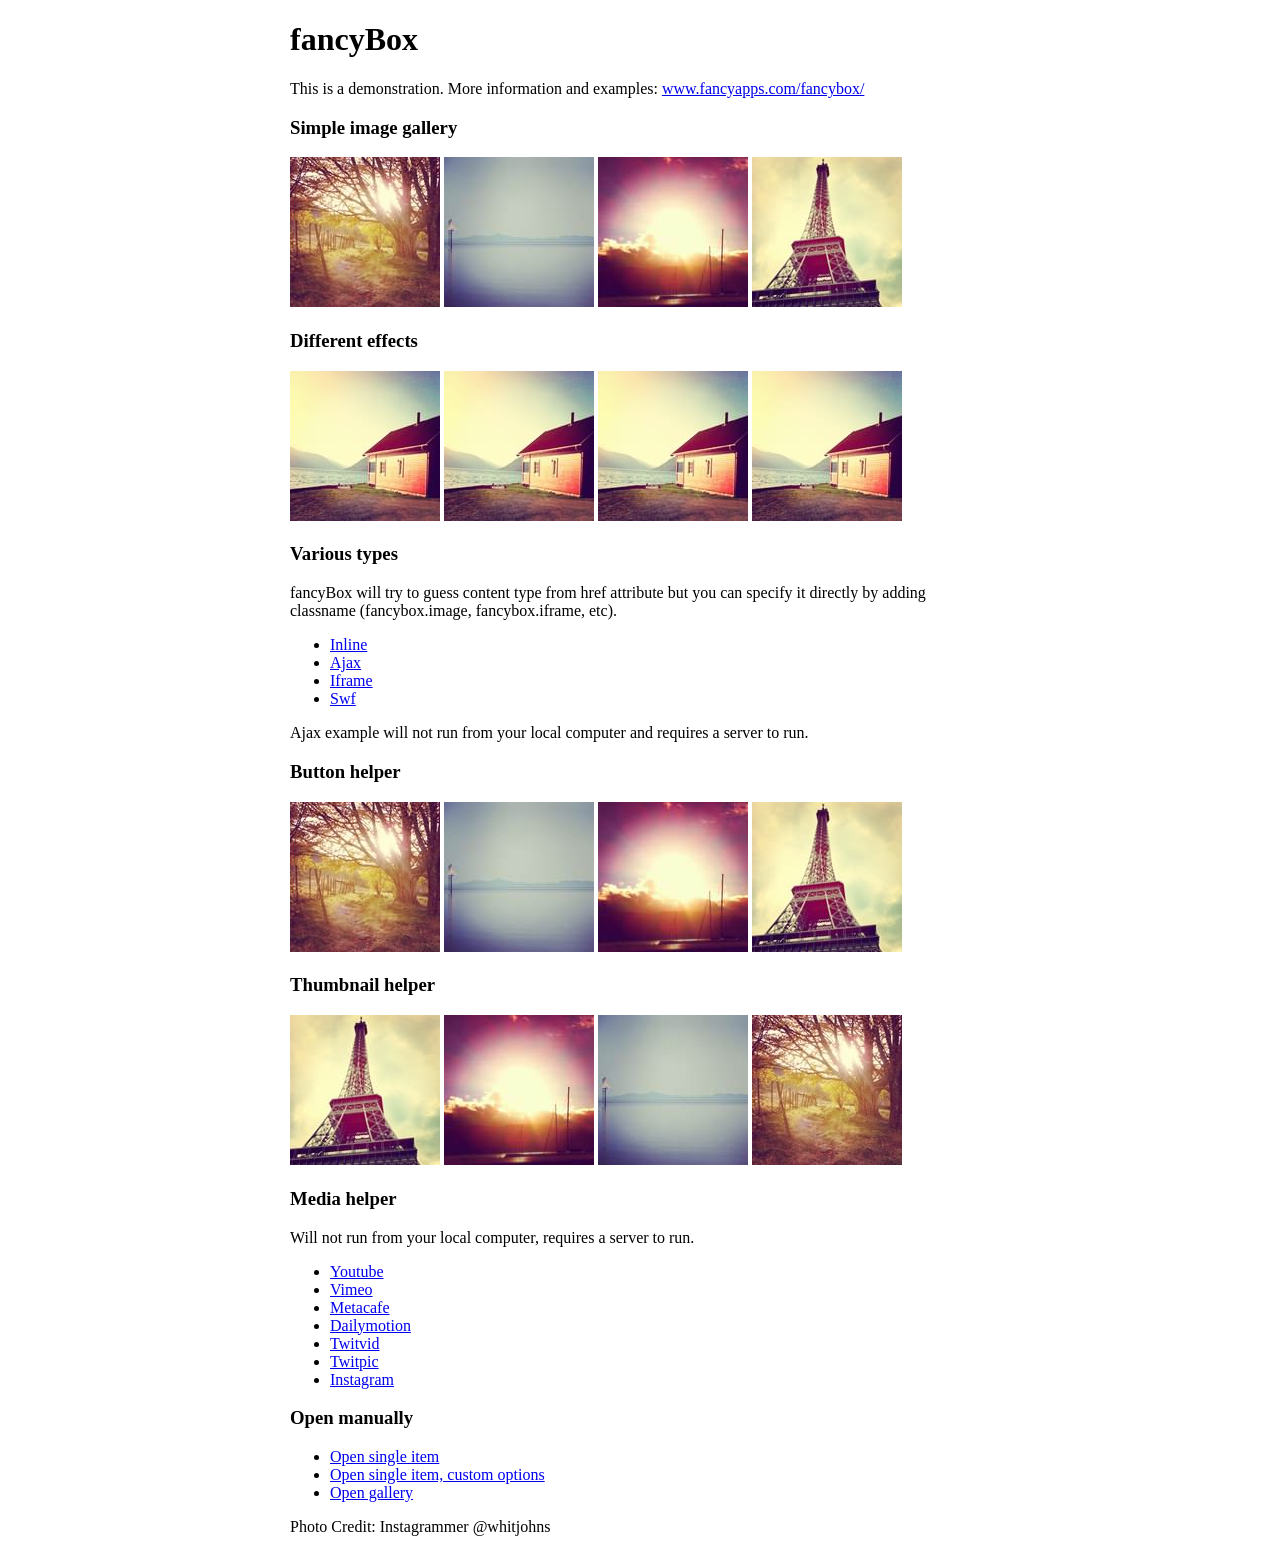
<file: mgrsite/src/main/resources/static/js/fancyapps-fancyBox/demo/index.html>
<!DOCTYPE html>
<html>
<head>
	<title>fancyBox - Fancy jQuery Lightbox Alternative | Demonstration</title>
	<meta http-equiv="Content-Type" content="text/html; charset=UTF-8" />

	<!-- Add jQuery library -->
	<script type="text/javascript" src="../lib/jquery-1.10.1.min.js"></script>

	<!-- Add mousewheel plugin (this is optional) -->
	<script type="text/javascript" src="../lib/jquery.mousewheel-3.0.6.pack.js"></script>

	<!-- Add fancyBox main JS and CSS files -->
	<script type="text/javascript" src="../source/jquery.fancybox.js?v=2.1.5"></script>
	<link rel="stylesheet" type="text/css" href="../source/jquery.fancybox.css?v=2.1.5" media="screen" />

	<!-- Add Button helper (this is optional) -->
	<link rel="stylesheet" type="text/css" href="../source/helpers/jquery.fancybox-buttons.css?v=1.0.5" />
	<script type="text/javascript" src="../source/helpers/jquery.fancybox-buttons.js?v=1.0.5"></script>

	<!-- Add Thumbnail helper (this is optional) -->
	<link rel="stylesheet" type="text/css" href="../source/helpers/jquery.fancybox-thumbs.css?v=1.0.7" />
	<script type="text/javascript" src="../source/helpers/jquery.fancybox-thumbs.js?v=1.0.7"></script>

	<!-- Add Media helper (this is optional) -->
	<script type="text/javascript" src="../source/helpers/jquery.fancybox-media.js?v=1.0.6"></script>

	<script type="text/javascript">
		$(document).ready(function() {
			/*
			 *  Simple image gallery. Uses default settings
			 */

			$('.fancybox').fancybox();

			/*
			 *  Different effects
			 */

			// Change title type, overlay closing speed
			$(".fancybox-effects-a").fancybox({
				helpers: {
					title : {
						type : 'outside'
					},
					overlay : {
						speedOut : 0
					}
				}
			});

			// Disable opening and closing animations, change title type
			$(".fancybox-effects-b").fancybox({
				openEffect  : 'none',
				closeEffect	: 'none',

				helpers : {
					title : {
						type : 'over'
					}
				}
			});

			// Set custom style, close if clicked, change title type and overlay color
			$(".fancybox-effects-c").fancybox({
				wrapCSS    : 'fancybox-custom',
				closeClick : true,

				openEffect : 'none',

				helpers : {
					title : {
						type : 'inside'
					},
					overlay : {
						css : {
							'background' : 'rgba(238,238,238,0.85)'
						}
					}
				}
			});

			// Remove padding, set opening and closing animations, close if clicked and disable overlay
			$(".fancybox-effects-d").fancybox({
				padding: 0,

				openEffect : 'elastic',
				openSpeed  : 150,

				closeEffect : 'elastic',
				closeSpeed  : 150,

				closeClick : true,

				helpers : {
					overlay : null
				}
			});

			/*
			 *  Button helper. Disable animations, hide close button, change title type and content
			 */

			$('.fancybox-buttons').fancybox({
				openEffect  : 'none',
				closeEffect : 'none',

				prevEffect : 'none',
				nextEffect : 'none',

				closeBtn  : false,

				helpers : {
					title : {
						type : 'inside'
					},
					buttons	: {}
				},

				afterLoad : function() {
					this.title = 'Image ' + (this.index + 1) + ' of ' + this.group.length + (this.title ? ' - ' + this.title : '');
				}
			});


			/*
			 *  Thumbnail helper. Disable animations, hide close button, arrows and slide to next gallery item if clicked
			 */

			$('.fancybox-thumbs').fancybox({
				prevEffect : 'none',
				nextEffect : 'none',

				closeBtn  : false,
				arrows    : false,
				nextClick : true,

				helpers : {
					thumbs : {
						width  : 50,
						height : 50
					}
				}
			});

			/*
			 *  Media helper. Group items, disable animations, hide arrows, enable media and button helpers.
			*/
			$('.fancybox-media')
				.attr('rel', 'media-gallery')
				.fancybox({
					openEffect : 'none',
					closeEffect : 'none',
					prevEffect : 'none',
					nextEffect : 'none',

					arrows : false,
					helpers : {
						media : {},
						buttons : {}
					}
				});

			/*
			 *  Open manually
			 */

			$("#fancybox-manual-a").click(function() {
				$.fancybox.open('1_b.jpg');
			});

			$("#fancybox-manual-b").click(function() {
				$.fancybox.open({
					href : 'iframe.html',
					type : 'iframe',
					padding : 5
				});
			});

			$("#fancybox-manual-c").click(function() {
				$.fancybox.open([
					{
						href : '1_b.jpg',
						title : 'My title'
					}, {
						href : '2_b.jpg',
						title : '2nd title'
					}, {
						href : '3_b.jpg'
					}
				], {
					helpers : {
						thumbs : {
							width: 75,
							height: 50
						}
					}
				});
			});


		});
	</script>
	<style type="text/css">
		.fancybox-custom .fancybox-skin {
			box-shadow: 0 0 50px #222;
		}

		body {
			max-width: 700px;
			margin: 0 auto;
		}
	</style>
</head>
<body>
	<h1>fancyBox</h1>

	<p>This is a demonstration. More information and examples: <a href="http://fancyapps.com/fancybox/">www.fancyapps.com/fancybox/</a></p>

	<h3>Simple image gallery</h3>
	<p>
		<a class="fancybox" href="1_b.jpg" data-fancybox-group="gallery" title="Lorem ipsum dolor sit amet"><img src="1_s.jpg" alt="" /></a>

		<a class="fancybox" href="2_b.jpg" data-fancybox-group="gallery" title="Etiam quis mi eu elit temp"><img src="2_s.jpg" alt="" /></a>

		<a class="fancybox" href="3_b.jpg" data-fancybox-group="gallery" title="Cras neque mi, semper leon"><img src="3_s.jpg" alt="" /></a>

		<a class="fancybox" href="4_b.jpg" data-fancybox-group="gallery" title="Sed vel sapien vel sem uno"><img src="4_s.jpg" alt="" /></a>
	</p>

	<h3>Different effects</h3>
	<p>
		<a class="fancybox-effects-a" href="5_b.jpg" title="Lorem ipsum dolor sit amet, consectetur adipiscing elit"><img src="5_s.jpg" alt="" /></a>

		<a class="fancybox-effects-b" href="5_b.jpg" title="Lorem ipsum dolor sit amet, consectetur adipiscing elit"><img src="5_s.jpg" alt="" /></a>

		<a class="fancybox-effects-c" href="5_b.jpg" title="Lorem ipsum dolor sit amet, consectetur adipiscing elit"><img src="5_s.jpg" alt="" /></a>

		<a class="fancybox-effects-d" href="5_b.jpg" title="Lorem ipsum dolor sit amet, consectetur adipiscing elit"><img src="5_s.jpg" alt="" /></a>
	</p>

	<h3>Various types</h3>
	<p>
		fancyBox will try to guess content type from href attribute but you can specify it directly by adding classname (fancybox.image, fancybox.iframe, etc).
	</p>
	<ul>
		<li><a class="fancybox" href="#inline1" title="Lorem ipsum dolor sit amet">Inline</a></li>
		<li><a class="fancybox fancybox.ajax" href="ajax.txt">Ajax</a></li>
		<li><a class="fancybox fancybox.iframe" href="iframe.html">Iframe</a></li>
		<li><a class="fancybox" href="http://www.adobe.com/jp/events/cs3_web_edition_tour/swfs/perform.swf">Swf</a></li>
	</ul>

	<div id="inline1" style="width:400px;display: none;">
		<h3>Etiam quis mi eu elit</h3>
		<p>
			Lorem ipsum dolor sit amet, consectetur adipiscing elit. Etiam quis mi eu elit tempor facilisis id et neque. Nulla sit amet sem sapien. Vestibulum imperdiet porta ante ac ornare. Nulla et lorem eu nibh adipiscing ultricies nec at lacus. Cras laoreet ultricies sem, at blandit mi eleifend aliquam. Nunc enim ipsum, vehicula non pretium varius, cursus ac tortor. Vivamus fringilla congue laoreet. Quisque ultrices sodales orci, quis rhoncus justo auctor in. Phasellus dui eros, bibendum eu feugiat ornare, faucibus eu mi. Nunc aliquet tempus sem, id aliquam diam varius ac. Maecenas nisl nunc, molestie vitae eleifend vel, iaculis sed magna. Aenean tempus lacus vitae orci posuere porttitor eget non felis. Donec lectus elit, aliquam nec eleifend sit amet, vestibulum sed nunc.
		</p>
	</div>

	<p>
		Ajax example will not run from your local computer and requires a server to run.
	</p>

	<h3>Button helper</h3>
	<p>
		<a class="fancybox-buttons" data-fancybox-group="button" href="1_b.jpg"><img src="1_s.jpg" alt="" /></a>

		<a class="fancybox-buttons" data-fancybox-group="button" href="2_b.jpg"><img src="2_s.jpg" alt="" /></a>

		<a class="fancybox-buttons" data-fancybox-group="button" href="3_b.jpg"><img src="3_s.jpg" alt="" /></a>

		<a class="fancybox-buttons" data-fancybox-group="button" href="4_b.jpg"><img src="4_s.jpg" alt="" /></a>
	</p>

	<h3>Thumbnail helper</h3>
	<p>
		<a class="fancybox-thumbs" data-fancybox-group="thumb" href="4_b.jpg"><img src="4_s.jpg" alt="" /></a>

		<a class="fancybox-thumbs" data-fancybox-group="thumb" href="3_b.jpg"><img src="3_s.jpg" alt="" /></a>

		<a class="fancybox-thumbs" data-fancybox-group="thumb" href="2_b.jpg"><img src="2_s.jpg" alt="" /></a>

		<a class="fancybox-thumbs" data-fancybox-group="thumb" href="1_b.jpg"><img src="1_s.jpg" alt="" /></a>
	</p>

	<h3>Media helper</h3>
	<p>
		Will not run from your local computer, requires a server to run.
	</p>

	<ul>
		<li><a class="fancybox-media" href="http://www.youtube.com/watch?v=opj24KnzrWo">Youtube</a></li>
		<li><a class="fancybox-media" href="http://vimeo.com/47480346">Vimeo</a></li>
		<li><a class="fancybox-media" href="http://www.metacafe.com/watch/7635964/">Metacafe</a></li>
		<li><a class="fancybox-media" href="http://www.dailymotion.com/video/xoeylt_electric-guest-this-head-i-hold_music">Dailymotion</a></li>
		<li><a class="fancybox-media" href="http://twitvid.com/QY7MD">Twitvid</a></li>
		<li><a class="fancybox-media" href="http://twitpic.com/7p93st">Twitpic</a></li>
		<li><a class="fancybox-media" href="http://instagr.am/p/IejkuUGxQn">Instagram</a></li>
	</ul>

	<h3>Open manually</h3>
	<ul>
		<li><a id="fancybox-manual-a" href="javascript:;">Open single item</a></li>
		<li><a id="fancybox-manual-b" href="javascript:;">Open single item, custom options</a></li>
		<li><a id="fancybox-manual-c" href="javascript:;">Open gallery</a></li>
	</ul>

	<p>
		Photo Credit: Instagrammer @whitjohns
	</p>
</body>
</html>
</file>
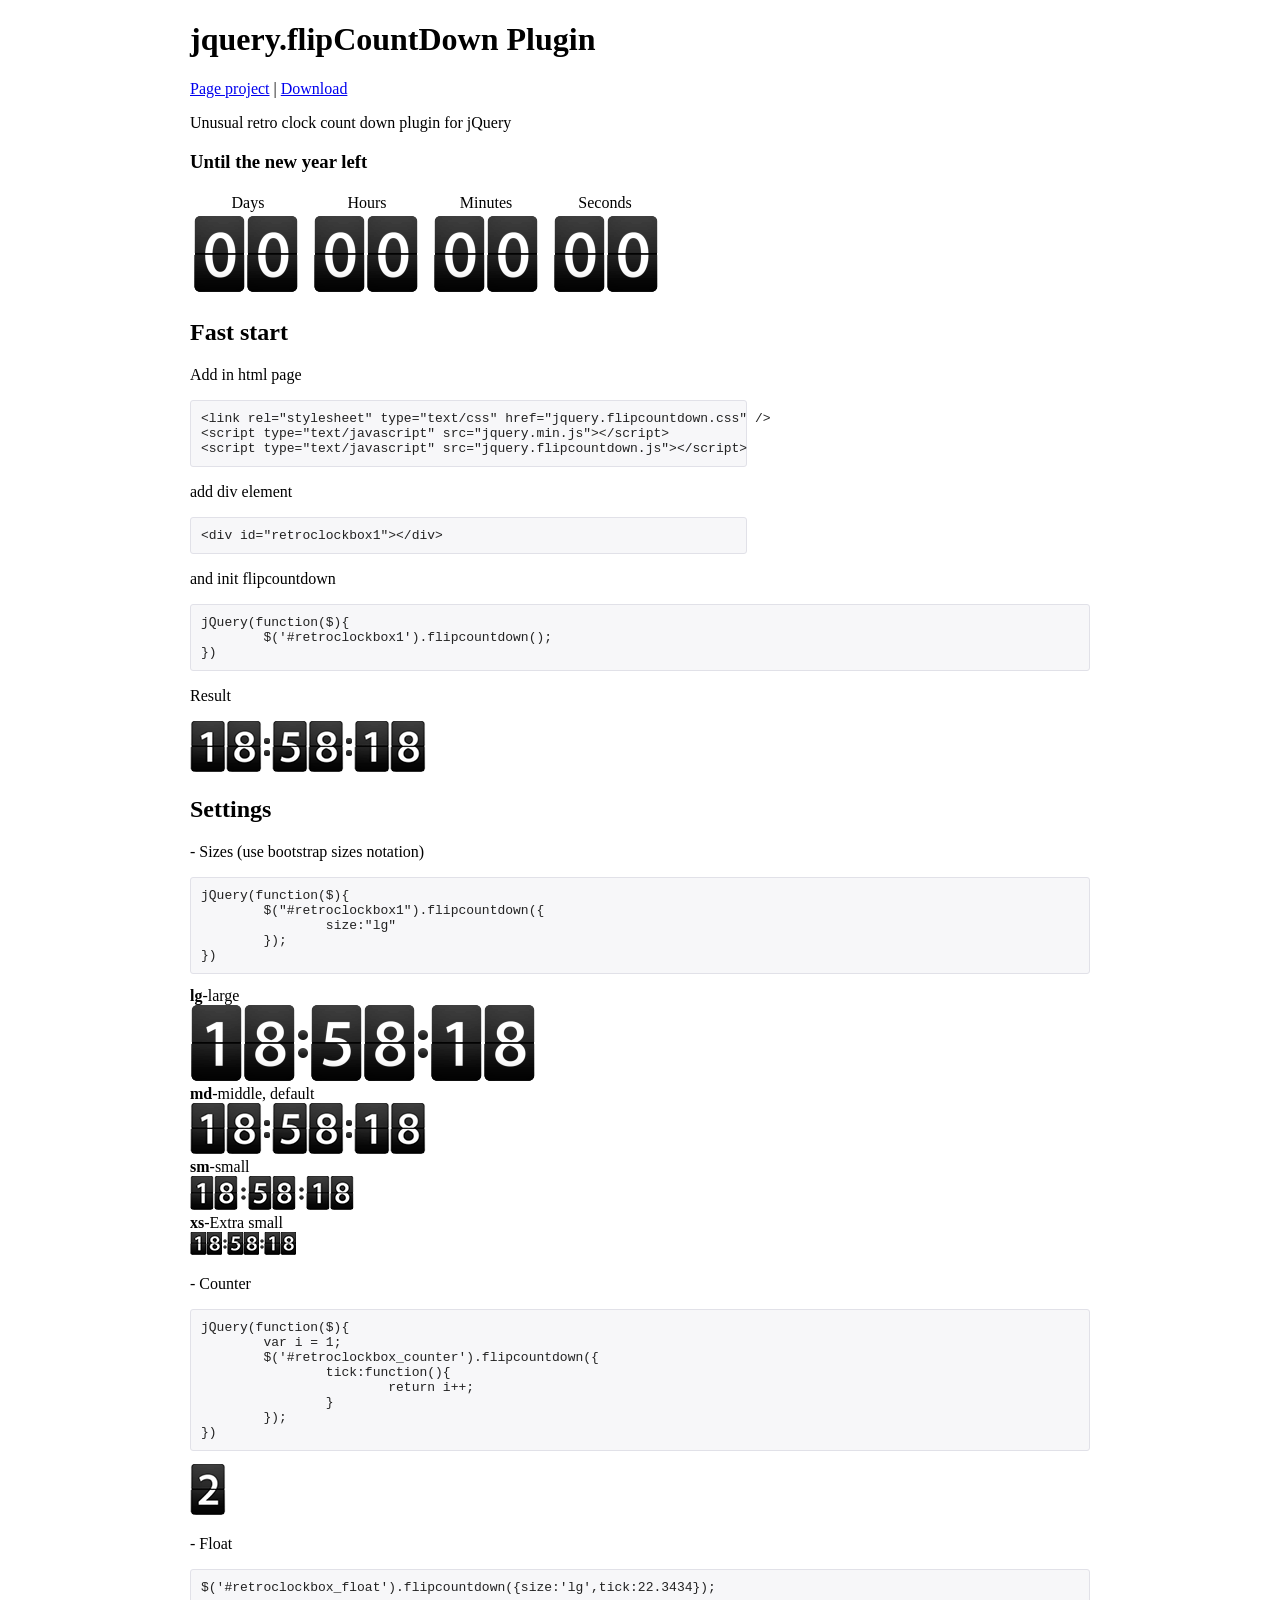
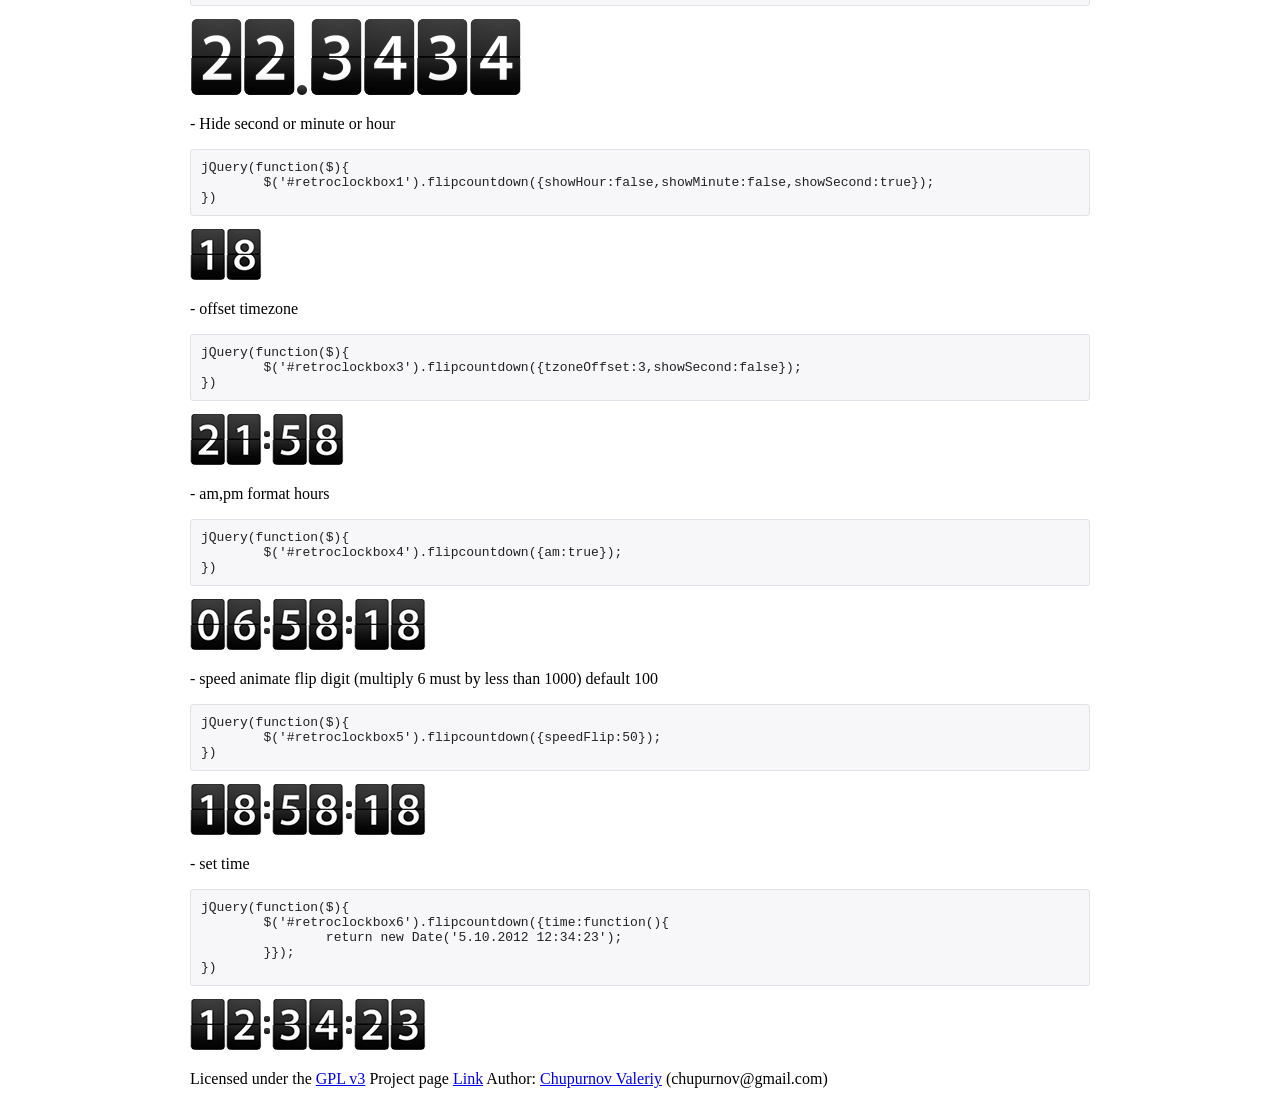
<file: mgrsite/src/main/resources/static/js/plugins/flipcountdown/index.html>
<!doctype html>
<html xmlns="http://www.w3.org/1999/xhtml" xml:lang="en" lang="en">
<head>
<!--<base href="" /><!-- -->
<meta http-equiv="content-type" content="text/html; charset=utf-8"/>
<title>jquery.flipCountDown Demo Flip Count Down Retro Clock </title>
<meta name="description" content="retro flip clock plugin for jQuery.">
<meta name="keywords" content="Плагин jQuery, retro часы, flip часы,jQuery, plugin, count down">
<meta name="viewport" content="width=device-width,initial-scale=1">
<!--<script src="https://ajax.googleapis.com/ajax/libs/jquery/1.8/jquery.min.js"></script>-->
<script type="text/javascript" src="jquery.min.js"></script>
<script type="text/javascript" src="jquery.flipcountdown.js"></script>
<link rel="stylesheet" type="text/css" href="jquery.flipcountdown.css" />
<script>
jQuery(function($){
	var i = 1000;
	$('#retroclockbox1').flipcountdown();
	var i = 1;
	$('#retroclockbox_counter').flipcountdown({
		tick:function(){
			return i++;
		}
	});
	$('#retroclockbox2').flipcountdown({showHour:false,showMinute:false,showSecond:true});
	$('#retroclockbox3').flipcountdown({tzoneOffset:3,showSecond:false});
	$('#retroclockbox4').flipcountdown({am:true});
	$('#retroclockbox5').flipcountdown({speedFlip:50});
	$('#retroclockbox6').flipcountdown({tick:function(){
		return new Date('5/10/2012 12:34:23');
	}});
})
</script>
</head>
<body>
<div id="main">
	<header>
		<h1>jquery.flipCountDown Plugin</h1>
		<p><a href="http://xdsoft.net/jqplugins/flipcountdown/">Page project</a>&nbsp;|&nbsp;<a href="https://github.com/xdan/flipcountdown/archive/master.zip">Download</a></p>
		<p>Unusual retro clock count down plugin for jQuery</p>
	</header>
	<h3>Until the new year left</h3>
	<table style="border:0px;">
		<tr>
			<td style="width:110px;text-align:center;">Days</td>
			<td style="width:120px;text-align:center;">Hours</td>
			<td style="width:110px;text-align:center;">Minutes</td>
			<td style="width:120px;text-align:center;">Seconds</td>
		</tr>
		<tr>
			<td colspan="4"><span id="new_year"></span></td>
		</tr>
	</table>
	
	
	<script>
	jQuery(function($){
		//var NY = Math.round((new Date('1/01/2015 00:00:01')).getTime()/1000);
		$('#new_year').flipcountdown({
			size:'lg',
			beforeDateTime:'1/01/2015 00:00:01'
			/*tick:function(){
				var nol = function(h){
					return h>9?h:'0'+h;
				}
				var	range  	= NY-Math.round((new Date()).getTime()/1000),
					secday = 86400, sechour = 3600,
					days 	= parseInt(range/secday),
					hours	= parseInt((range%secday)/sechour),
					min		= parseInt(((range%secday)%sechour)/60),
					sec		= ((range%secday)%sechour)%60;
				return nol(days)+' '+nol(hours)+' '+nol(min)+' '+nol(sec);
			}*/
		});
	});
	</script>
	<h2>Fast start</h2>
	<p>Add in html page</p><pre style="width:535px;">
&lt;link rel=&quot;stylesheet&quot; type=&quot;text/css&quot; href=&quot;jquery.flipcountdown.css&quot; /&gt;
&lt;script type=&quot;text/javascript&quot; src=&quot;jquery.min.js&quot;&gt;&lt;/script&gt;
&lt;script type=&quot;text/javascript&quot; src=&quot;jquery.flipcountdown.js&quot;&gt;&lt;/script&gt;</pre>
	<p>add div element</p>
<pre style="width:535px;">&lt;div id=&quot;retroclockbox1&quot;&gt;&lt;/div&gt;</pre>
	<p>and init flipcountdown</p>
	<pre >jQuery(function($){
	$('#retroclockbox1').flipcountdown();
})</pre>
<p>Result</p>
<div id="retroclockbox1"></div>
<h2>Settings</h2>
<p>- Sizes (use bootstrap sizes notation)</p>
<pre >jQuery(function($){
	$(&quot;#retroclockbox1&quot;).flipcountdown({
		size:&quot;lg&quot;
	});
})</pre>
<div><strong>lg</strong>-large</div>
<div id="retroclockbox_lg"></div>
<div><strong>md</strong>-middle, default</div>
<div id="retroclockbox_md"></div>
<div><strong>sm</strong>-small</div>
<div id="retroclockbox_sm"></div>
<div><strong>xs</strong>-Extra small</div>
<div id="retroclockbox_xs"></div>
<script>
jQuery(function($){
	$('#retroclockbox_lg').flipcountdown({size:'lg'});
	$('#retroclockbox_md').flipcountdown({size:'md'});
	$('#retroclockbox_sm').flipcountdown({size:'sm'});
	$('#retroclockbox_xs').flipcountdown({size:'xs'});
})
</script>

<p>- Counter</p>
<pre>jQuery(function($){
	var i = 1;
	$(&#39;#retroclockbox_counter&#39;).flipcountdown({
		tick:function(){
			return i++;
		}
	});
})</pre>
<div id="retroclockbox_counter"></div>

<p>- Float</p>
<pre>$('#retroclockbox_float').flipcountdown({size:'lg',tick:22.3434});</pre>
<div id="retroclockbox_float"></div>
<script>
jQuery(function($){
	$('#retroclockbox_float').flipcountdown({size:'lg',tick:22.3434});
});
</script>
<p>- Hide second or minute or hour</p>
<pre >jQuery(function($){
	$('#retroclockbox1').flipcountdown({showHour:false,showMinute:false,showSecond:true});
})</pre>
<div id="retroclockbox2"></div>
<p>- offset timezone</p>
<pre >jQuery(function($){
	$('#retroclockbox3').flipcountdown({tzoneOffset:3,showSecond:false});
})</pre>
<div id="retroclockbox3"></div>
<p>- am,pm format hours</p>
<pre >jQuery(function($){
	$('#retroclockbox4').flipcountdown({am:true});
})</pre>
<div id="retroclockbox4"></div>
<p>- speed animate flip digit (multiply 6 must by less than 1000) default 100</p>
<pre >jQuery(function($){
	$('#retroclockbox5').flipcountdown({speedFlip:50});
})</pre>
<div id="retroclockbox5"></div>
<p>- set time</p>
<pre >jQuery(function($){
	$('#retroclockbox6').flipcountdown({time:function(){
		return new Date('5.10.2012 12:34:23');
	}});
})</pre>
<div id="retroclockbox6"></div>
<footer>
	<p>Licensed under the <a href="http://www.gnu.org/licenses/gpl.html">GPL v3</a> Project page <a href="http://xdsoft.net/jqplugins/flipCountDown/">Link</a> 
	Author: <a href="http://xdsoft.net/contacts.html">Chupurnov Valeriy</a> (chupurnov@gmail.com)</p>
</footer>
<style>
body{margin:0px; padding:0px;}
#main{margin:0px auto; padding:0px; width:900px;position:relative;}
pre{
	background:#F7F7F9;padding:10px;
	border: 1px solid #E1E1E8;
	border-radius: 3px;
	color: #222222;
}
#langbox{
	position:absolute;
	top:10px;
	right:10px;
}
</style>
</div>
</body>
</html>
</file>
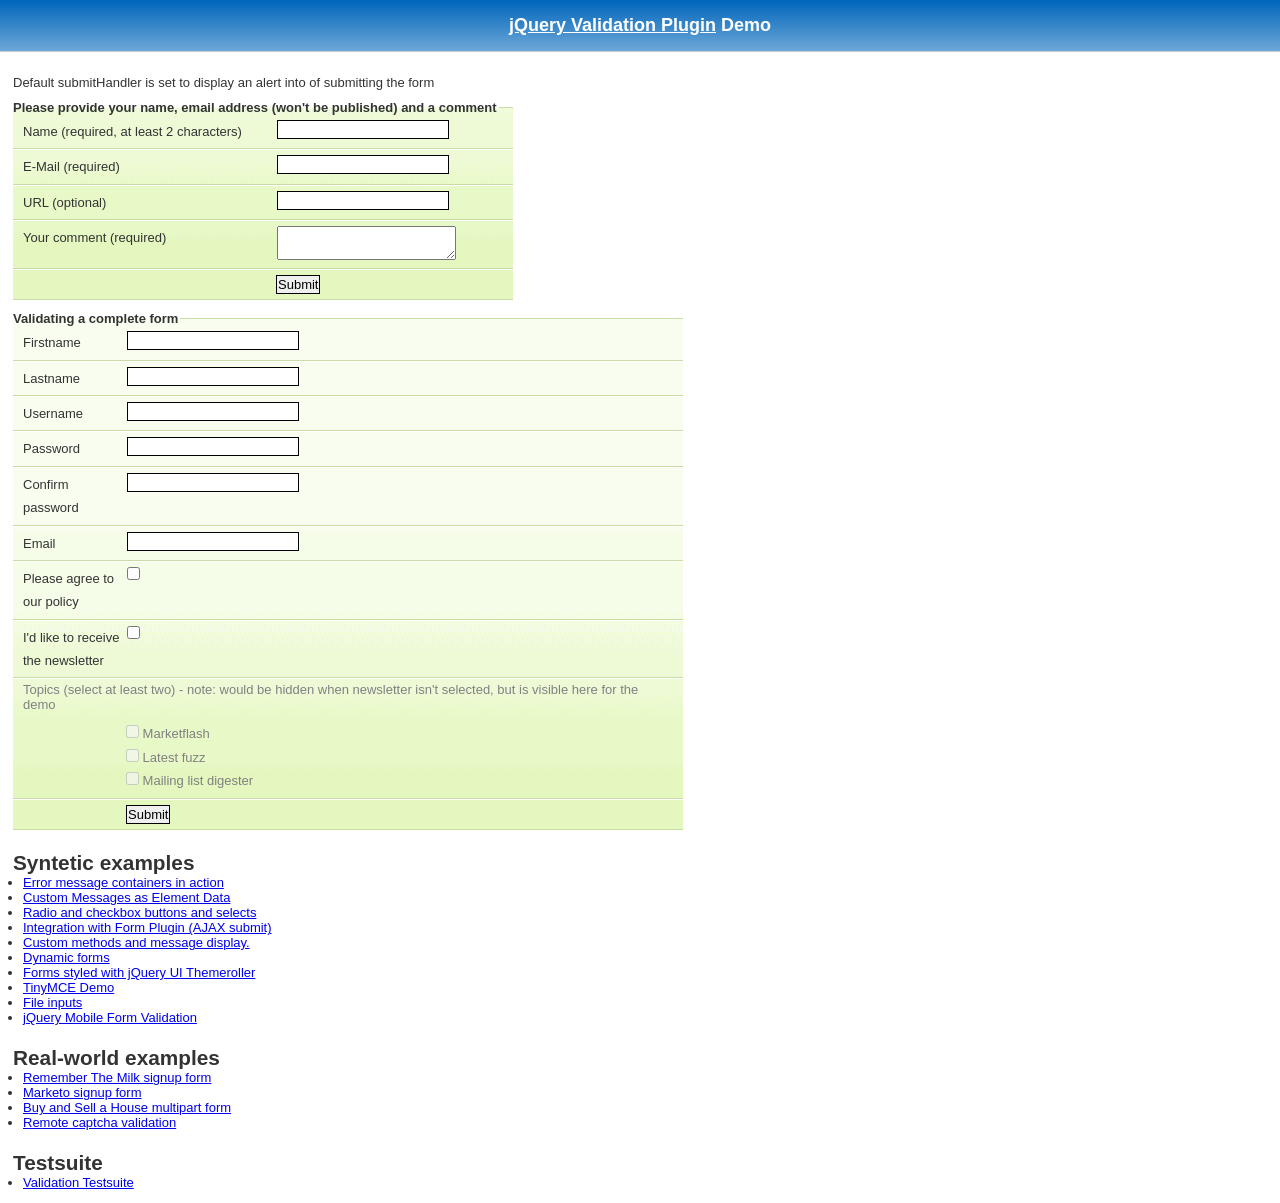
<file: mgrsite/src/main/resources/static/js/plugins/jquery-validation/demo/index.html>
<!DOCTYPE html>
<html xmlns="http://www.w3.org/1999/xhtml">
<head>
<meta http-equiv="Content-Type" content="text/html; charset=ISO-8859-1" />
<title>jQuery validation plug-in - main demo</title>

<link rel="stylesheet" type="text/css" media="screen" href="css/screen.css" />

<script src="../lib/jquery.js" type="text/javascript"></script>
<script src="../jquery.validate.js" type="text/javascript"></script>

<script type="text/javascript">
$.validator.setDefaults({
	submitHandler: function() { alert("submitted!"); }
});

$().ready(function() {
	// validate the comment form when it is submitted
	$("#commentForm").validate();

	// validate signup form on keyup and submit
	$("#signupForm").validate({
		rules: {
			firstname: "required",
			lastname: "required",
			username: {
				required: true,
				minlength: 2
			},
			password: {
				required: true,
				minlength: 5
			},
			confirm_password: {
				required: true,
				minlength: 5,
				equalTo: "#password"
			},
			email: {
				required: true,
				email: true
			},
			topic: {
				required: "#newsletter:checked",
				minlength: 2
			},
			agree: "required"
		},
		messages: {
			firstname: "Please enter your firstname",
			lastname: "Please enter your lastname",
			username: {
				required: "Please enter a username",
				minlength: "Your username must consist of at least 2 characters"
			},
			password: {
				required: "Please provide a password",
				minlength: "Your password must be at least 5 characters long"
			},
			confirm_password: {
				required: "Please provide a password",
				minlength: "Your password must be at least 5 characters long",
				equalTo: "Please enter the same password as above"
			},
			email: "Please enter a valid email address",
			agree: "Please accept our policy"
		}
	});

	// propose username by combining first- and lastname
	$("#username").focus(function() {
		var firstname = $("#firstname").val();
		var lastname = $("#lastname").val();
		if(firstname && lastname && !this.value) {
			this.value = firstname + "." + lastname;
		}
	});

	//code to hide topic selection, disable for demo
	var newsletter = $("#newsletter");
	// newsletter topics are optional, hide at first
	var inital = newsletter.is(":checked");
	var topics = $("#newsletter_topics")[inital ? "removeClass" : "addClass"]("gray");
	var topicInputs = topics.find("input").attr("disabled", !inital);
	// show when newsletter is checked
	newsletter.click(function() {
		topics[this.checked ? "removeClass" : "addClass"]("gray");
		topicInputs.attr("disabled", !this.checked);
	});
});
</script>

<style type="text/css">
#commentForm { width: 500px; }
#commentForm label { width: 250px; }
#commentForm label.error, #commentForm input.submit { margin-left: 253px; }
#signupForm { width: 670px; }
#signupForm label.error {
	margin-left: 10px;
	width: auto;
	display: inline;
}
#newsletter_topics label.error {
	display: none;
	margin-left: 103px;
}
</style>

</head>
<body>

<h1 id="banner"><a href="http://bassistance.de/jquery-plugins/jquery-plugin-validation/">jQuery Validation Plugin</a> Demo</h1>
<div id="main">

<p>Default submitHandler is set to display an alert into of submitting the form</p>

<form class="cmxform" id="commentForm" method="get" action="">
	<fieldset>
		<legend>Please provide your name, email address (won't be published) and a comment</legend>
		<p>
			<label for="cname">Name (required, at least 2 characters)</label>
			<input id="cname" name="name" minlength="2" type="text" required />
		<p>
			<label for="cemail">E-Mail (required)</label>
			<input id="cemail" type="email" name="email" required />
		</p>
		<p>
			<label for="curl">URL (optional)</label>
			<input id="curl" type="url" name="url" />
		</p>
		<p>
			<label for="ccomment">Your comment (required)</label>
			<textarea id="ccomment" name="comment" required></textarea>
		</p>
		<p>
			<input class="submit" type="submit" value="Submit"/>
		</p>
	</fieldset>
</form>

<form class="cmxform" id="signupForm" method="get" action="">
	<fieldset>
		<legend>Validating a complete form</legend>
		<p>
			<label for="firstname">Firstname</label>
			<input id="firstname" name="firstname" type="text" />
		</p>
		<p>
			<label for="lastname">Lastname</label>
			<input id="lastname" name="lastname" type="text" />
		</p>
		<p>
			<label for="username">Username</label>
			<input id="username" name="username" type="text" />
		</p>
		<p>
			<label for="password">Password</label>
			<input id="password" name="password" type="password" />
		</p>
		<p>
			<label for="confirm_password">Confirm password</label>
			<input id="confirm_password" name="confirm_password" type="password" />
		</p>
		<p>
			<label for="email">Email</label>
			<input id="email" name="email" type="email" />
		</p>
		<p>
			<label for="agree">Please agree to our policy</label>
			<input type="checkbox" class="checkbox" id="agree" name="agree" />
		</p>
		<p>
			<label for="newsletter">I'd like to receive the newsletter</label>
			<input type="checkbox" class="checkbox" id="newsletter" name="newsletter" />
		</p>
		<fieldset id="newsletter_topics">
			<legend>Topics (select at least two) - note: would be hidden when newsletter isn't selected, but is visible here for the demo</legend>
			<label for="topic_marketflash">
				<input type="checkbox" id="topic_marketflash" value="marketflash" name="topic" />
				Marketflash
			</label>
			<label for="topic_fuzz">
				<input type="checkbox" id="topic_fuzz" value="fuzz" name="topic" />
				Latest fuzz
			</label>
			<label for="topic_digester">
				<input type="checkbox" id="topic_digester" value="digester" name="topic" />
				Mailing list digester
			</label>
			<label for="topic" class="error">Please select at least two topics you'd like to receive.</label>
		</fieldset>
		<p>
			<input class="submit" type="submit" value="Submit"/>
		</p>
	</fieldset>
</form>

<h3>Syntetic examples</h3>
<ul>
	<li><a href="errorcontainer-demo.html">Error message containers in action</a></li>
	<li><a href="custom-messages-data-demo.html">Custom Messages as Element Data</a></li>
	<li><a href="radio-checkbox-select-demo.html">Radio and checkbox buttons and selects</a></li>
	<li><a href="ajaxSubmit-intergration-demo.html">Integration with Form Plugin (AJAX submit)</a></li>
	<li><a href="custom-methods-demo.html">Custom methods and message display.</a></li>
	<li><a href="dynamic-totals.html">Dynamic forms</a></li>
	<li><a href="themerollered.html">Forms styled with jQuery UI Themeroller</a></li>
	<li><a href="tinymce/">TinyMCE Demo</a></li>
	<li><a href="file_input.html">File inputs</a></li>
	<li><a href="jquerymobile.html">jQuery Mobile Form Validation</a></li>
</ul>
<h3>Real-world examples</h3>
<ul>
	<li><a href="milk/">Remember The Milk signup form</a></li>
	<li><a href="marketo/">Marketo signup form</a></li>
	<li><a href="multipart/">Buy and Sell a House multipart form</a></li>
	<li><a href="captcha/">Remote captcha validation</a></li>
</ul>

<h3>Testsuite</h3>
<ul>
	<li><a href="../test/">Validation Testsuite</a></li>
</ul>

</div>


</body>
</html>
</file>
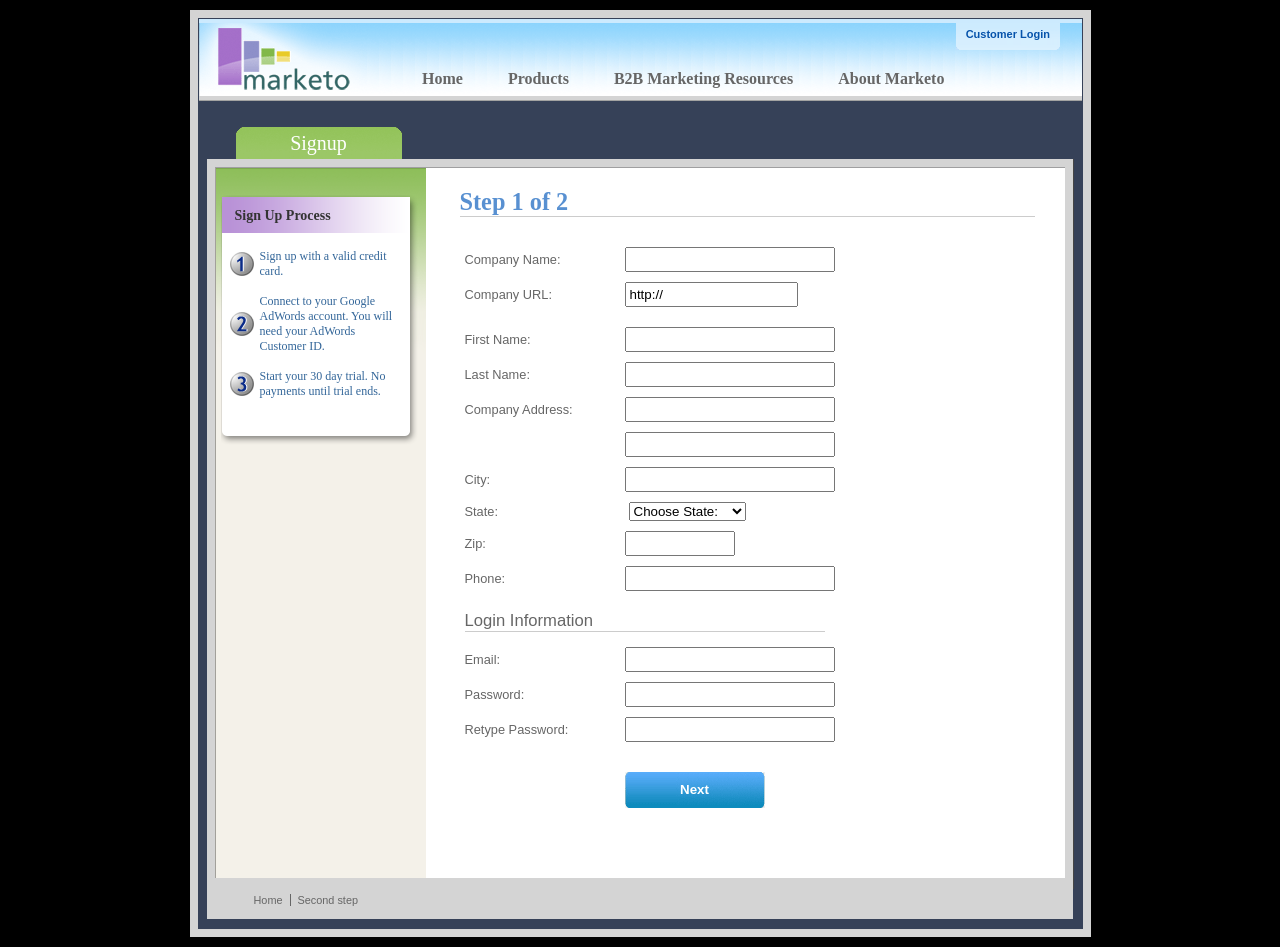
<file: mgrsite/src/main/resources/static/js/plugins/jquery-validation/demo/marketo/index.html>
<!DOCTYPE html PUBLIC "-//W3C//DTD XHTML 1.0 Transitional//EN" "http://www.w3.org/TR/2000/REC-xhtml1-200000126/DTD/xhtml1-transitional.dtd">
<html xmlns="http://www.w3.org/1999/xhtml" xml:lang="en" lang="en">
<head>

<meta http-equiv="Content-Type" content="text/html; charset=utf-8" />
<meta name="title" content="Subscription Signup | Marketo" />
<meta name="robots" content="index, follow" />
<meta name="description" content="Marketo Search Marketing application" />
<meta name="keywords" content="Marketo, Search Marketing" />
<meta name="language" content="en" />
<title>Subscription Signup | Marketo</title>

<link rel="shortcut icon" href="/favicon.ico" />

<script src="../../lib/jquery.js" type="text/javascript"></script>
<script src="../../jquery.validate.js" type="text/javascript"></script>

<script type="text/javascript" src="jquery.maskedinput.js"></script>
<script type="text/javascript" src="mktSignup.js"></script>

<link rel="stylesheet" type="text/css" media="screen" href="stylesheet.css" />
</head>
<body>
<!--[if lte IE 6]>
  <link rel="stylesheet" type="text/css" media="all" href="ie6.css" />
<![endif]-->

<!-- start page wrapper --><div id="letterbox">

<!-- start header container -->
<div id="header-background">
        <div class="nav-global-container">

                <div class="login"><a href="#"><span></span>Customer Login</a></div>
                <div class="logo"><a href="#"><img src="images/logo_marketo.gif" width="168" height="73"  alt="Marketo" /></a></div>
		<div class="nav-global">
				<ul>
      		<li><a href="#" class="nav-g01"><span></span>Home</a></li>
    			<li><a href="#" class="nav-g02"><span></span>Products</a></li>
    			<li><a href="#" class="nav-g04"><span></span>B2B Marketing Resources</a></li>

    			<li><a href="#" class="nav-g05"><span></span>About Marketo</a></li>
			</ul>
		</div>

	</div>
</div>
<!-- end header container -->
<div class="line-grey-tier"></div>

<!-- start page container 2 div-->
<div id="page-container" class="resize"><div id="page-content-inner" class="resize">

<!-- start col-main -->

<div id="col-main" class="resize" style="">



  <!-- start main content  -->
  <div class="main-content resize">

  <div class="action-container" style="display:none;"></div>


<h1>Step 1 of 2 </h1>
<p>
</p>
<br clear="all" />
<div>
  <form id="profileForm" type="actionForm" action="step2.htm" method="get" >


    <div class="error" style="display:none;">
      <img src="images/warning.gif" alt="Warning!" width="24" height="24" style="float:left; margin: -5px 10px 0px 0px; " />

      <span></span>.<br clear="all"/>
    </div>


    <table cellpadding="0" cellspacing="0" border="0">
      <tr>
        <td class="label"><label for="co_name">Company Name:</label></td>
        <td class="field">
          <input id="co_name" class="required" maxlength="40" name="co_name" size="20" type="text" tabindex="1" value="" />
        </td>
      </tr>
      <tr>
        <td class="label"><label for="co_url">Company URL:</label></td>
        <td class="field">
          <input id="co_url" class="required defaultInvalid url" maxlength="40" name="co_url" style="width:163px" type="text" tabindex="2" value="http://" />
        </td>
      </tr>
      <tr>
        <td/><td/>
      </tr>
      <tr>
        <td class="label"><label for="first_name">First Name:</label></td>
        <td class="field">
          <input id="first_name" class="required" maxlength="40" name="first_name" size="20" type="text" tabindex="3" value="" />
        </td>
      </tr>
      <tr>
        <td class="label"><label for="last_name">Last Name:</label></td>
        <td class="field">
          <input id="last_name" class="required" maxlength="40" name="last_name" size="20" type="text" tabindex="4" value="" />
        </td>
      </tr>
      <tr>
        <td class="label"><label for="address1">Company Address:</label></td>
        <td class="field">
          <input  maxlength="40" class="required" name="address1" size="20" type="text" tabindex="5" value="" />
        </td>
      </tr>
      <tr>
        <td class="label"></td>
        <td class="field">
          <input  maxlength="40" name="address2" size="20" type="text" tabindex="6" value="" />
        </td>
      </tr>
      <tr>
        <td class="label"><label for="city">City:</label></td>
        <td class="field">
          <input  maxlength="40" class="required" name="city" size="20" type="text" tabindex="7" value="" />
        </td>
      </tr>
      <tr>
        <td class="label"><label for="state">State:</label></td>
        <td class="field">
          <select id="state" class="required" name="state" style="margin-left: 4px;" tabindex="8">
            <option value="">Choose State:</option>
            <option value="AL">Alabama</option><option value="AK">Alaska</option><option value="AZ">Arizona</option><option value="AR">Arkansas</option><option value="CA">California</option><option value="CO">Colorado</option><option value="CT">Connecticut</option><option value="DE">Delaware</option><option value="FL">Florida</option><option value="GA">Georgia</option><option value="HI">Hawaii</option><option value="ID">Idaho</option><option value="IL">Illinois</option><option value="IN">Indiana</option><option value="IA">Iowa</option><option value="KS">Kansas</option><option value="KY">Kentucky</option><option value="LA">Louisiana</option><option value="ME">Maine</option><option value="MD">Maryland</option><option value="MA">Massachusetts</option><option value="MI">Michigan</option><option value="MN">Minnesota</option><option value="MS">Mississippi</option><option value="MO">Missouri</option><option value="MT">Montana</option><option value="NE">Nebraska</option><option value="NV">Nevada</option><option value="NH">New Hampshire</option><option value="NJ">New Jersey</option><option value="NM">New Mexico</option><option value="NY">New York</option><option value="NC">North Carolina</option><option value="ND">North Dakota</option><option value="OH">Ohio</option><option value="OK">Oklahoma</option><option value="OR">Oregon</option><option value="PA">Pennsylvania</option><option value="RI">Rhode Island</option><option value="SC">South Carolina</option><option value="SD">South Dakota</option><option value="TN">Tennessee</option><option value="TX">Texas</option><option value="UT">Utah</option><option value="VT">Vermont</option><option value="VA">Virginia</option><option value="WA">Washington</option><option value="WV">West Virginia</option><option value="WI">Wisconsin</option><option value="WY">Wyoming</option>
          </select>
        </td>
      </tr>

      <tr>
        <td class="label"><label for="zip">Zip:</label></td>
        <td class="field">
          <input  maxlength="10" name="zip" style="width: 100px" type="text" class="required zipcode" tabindex="9" value="" />
        </td>
      </tr>
      <tr>
        <td class="label"><label for="phone">Phone:</label></td>
        <td class="field">
          <input id="phone" maxlength="14" name="phone" type="text" class="required phone" tabindex="10" value="" />
        </td>
      </tr>



      <tr>
        <td colspan="2">
          <h2 style="border-bottom: 1px solid #CCCCCC;">Login Information</h2>
        </td>
      </tr>


      <tr>
        <td class="label"><label for="email">Email:</label></td>
        <td class="field">
          <input id="email" class="required email" remote="emails.php" maxlength="40" name="email" size="20" type="text" tabindex="11" value="" />
        </td>
      </tr>

      <tr>
        <td class="label"><label for="password1">Password:</label></td>
        <td class="field">
        	<input id="password1" class="required password" maxlength="40" name="password1" size="20" type="password" tabindex="12" value="" />
        </td>
      </tr>
      <tr>
        <td class="label"><label for="password2">Retype Password:</label></td>
        <td class="field">
          <input id="password2" class="required" equalTo="#password1" maxlength="40" name="password2"  size="20" type="password" tabindex="13" value="" />
          <div class="formError"></div>
        </td>
      </tr>
      <tr>
        <td></td>
        <td>
          <div class="buttonSubmit">
            <span></span>
            <input class="formButton" type="submit" value="Next" style="width: 140px" tabindex="14" />
          </div>

        </td>
      </tr>
    </table><br /><br />
  </form>
  <br clear="all"/>


</div>



	</div>	<!-- end main content  -->
	<br />
</div> <!-- end col-main -->

<!-- start left col -->
<div id="col-left" class="nav-left-back empty resize" style="position: absolute; min-height: 450px;">
  <div class="col-left-header-tab" style="position: absolute;">Signup</div>
  <div class="nav-left">

  </div>


      <div class="left-nav-callout png" style="top: 15px; margin-bottom: 100px;">
        <img src="images/left-nav-callout-long.png"  class="png" alt="" />
        <h6>Sign Up Process</h6>
        <a style="background-image: url(images/step1-24.gif); font-weight: normal; text-decoration: none; cursor: default;">Sign up with a valid credit card.</a>
        <a style="background-image: url(images/step2-24.gif); font-weight: normal; text-decoration: none; cursor: default;">Connect to your Google AdWords account.  You will need your AdWords Customer ID.</a>
        <a style="background-image: url(images/step3-24.gif); font-weight: normal; text-decoration: none; cursor: default;">Start your 30 day trial.  No payments until trial ends.</a>
      </div>

<div class="footerAddress">
<b>Marketo Inc.</b><br />
1710 S. Amphlett Blvd.<br />
San Mateo, CA 94402 USA<br />
</div>
<br clear="all"/>
</div>	<!-- end left col -->

</div>  </div>  <!-- end page container 2 divs-->

  <div id="footer-container" align="center">
   <div class="footer">
    <ul>
    <li><a href="..">Home</a></li>
    <li class="line-off"><a href="step2.htm">Second step</a></li>
    </ul>
    </div></div>



<!-- end page wrapper -->
</div>

    </body>
</html>
</file>
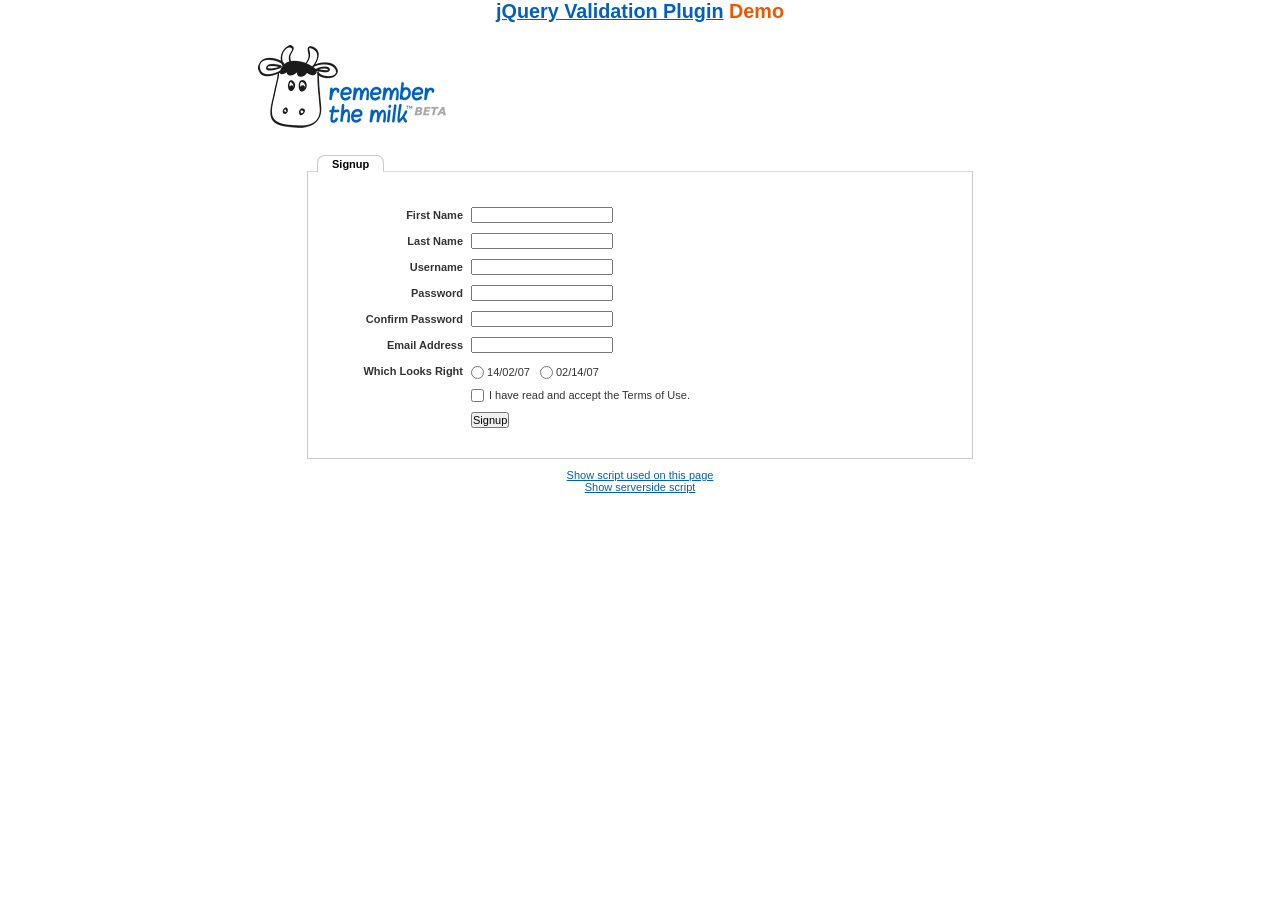
<file: mgrsite/src/main/resources/static/js/plugins/jquery-validation/demo/milk/index.html>
<!DOCTYPE html PUBLIC "-//W3C//DTD XHTML 1.0 Transitional//EN" "http://www.w3.org/TR/xhtml1/DTD/xhtml1-transitional.dtd">
<html xmlns="http://www.w3.org/1999/xhtml">
<head>
<meta http-equiv="Content-Type" content="text/html; charset=ISO-8859-1" />
<title>Remember The Milk signup form - jQuery Validate plugin demo - with friendly permission from the RTM team</title>

<link rel="stylesheet" type="text/css" media="screen" href="milk.css" />
<link rel="stylesheet" type="text/css" media="screen" href="../css/chili.css" />

<script src="../../lib/jquery.js" type="text/javascript"></script>
<script src="../../jquery.validate.js" type="text/javascript"></script>

<style type="text/css">
	pre { text-align: left; }
</style>

<script id="demo" type="text/javascript">
$(document).ready(function() {
	// validate signup form on keyup and submit
	var validator = $("#signupform").validate({
		rules: {
			firstname: "required",
			lastname: "required",
			username: {
				required: true,
				minlength: 2,
				remote: "users.php"
			},
			password: {
				required: true,
				minlength: 5
			},
			password_confirm: {
				required: true,
				minlength: 5,
				equalTo: "#password"
			},
			email: {
				required: true,
				email: true,
				remote: "emails.php"
			},
			dateformat: "required",
			terms: "required"
		},
		messages: {
			firstname: "Enter your firstname",
			lastname: "Enter your lastname",
			username: {
				required: "Enter a username",
				minlength: jQuery.format("Enter at least {0} characters"),
				remote: jQuery.format("{0} is already in use")
			},
			password: {
				required: "Provide a password",
				rangelength: jQuery.format("Enter at least {0} characters")
			},
			password_confirm: {
				required: "Repeat your password",
				minlength: jQuery.format("Enter at least {0} characters"),
				equalTo: "Enter the same password as above"
			},
			email: {
				required: "Please enter a valid email address",
				minlength: "Please enter a valid email address",
				remote: jQuery.format("{0} is already in use")
			},
			dateformat: "Choose your preferred dateformat",
			terms: " "
		},
		// the errorPlacement has to take the table layout into account
		errorPlacement: function(error, element) {
			if ( element.is(":radio") )
				error.appendTo( element.parent().next().next() );
			else if ( element.is(":checkbox") )
				error.appendTo ( element.next() );
			else
				error.appendTo( element.parent().next() );
		},
		// specifying a submitHandler prevents the default submit, good for the demo
		submitHandler: function() {
			alert("submitted!");
		},
		// set this class to error-labels to indicate valid fields
		success: function(label) {
			// set &nbsp; as text for IE
			label.html("&nbsp;").addClass("checked");
		},
		highlight: function(element, errorClass) {
			$(element).parent().next().find("." + errorClass).removeClass("checked");
		}
	});

	// propose username by combining first- and lastname
	$("#username").focus(function() {
		var firstname = $("#firstname").val();
		var lastname = $("#lastname").val();
		if(firstname && lastname && !this.value) {
			this.value = (firstname + "." + lastname).toLowerCase();
		}
	});

});
</script>

</head>
<body>

<h1 id="banner"><a href="http://bassistance.de/jquery-plugins/jquery-plugin-validation/">jQuery Validation Plugin</a> Demo</h1>
<div id="main">

<div id="content">

<div id="header">
  <div id="headerlogo"><img src="milk.png" alt="Remember The Milk" /></div>
</div>
<div style="clear: both;"><div></div></div>


<div class="content">
    <div id="signupbox">
       <div id="signuptab">
        <ul>
          <li id="signupcurrent"><a href=" ">Signup</a></li>
        </ul>
      </div>
      <div id="signupwrap">
      		<form id="signupform" autocomplete="off" method="get" action="">
	  		  <table>
	  		  <tr>
	  		  	<td class="label"><label id="lfirstname" for="firstname">First Name</label></td>
	  		  	<td class="field"><input id="firstname" name="firstname" type="text" value="" maxlength="100" /></td>
	  		  	<td class="status"></td>
	  		  </tr>
	  		  <tr>
	  			<td class="label"><label id="llastname" for="lastname">Last Name</label></td>
	  			<td class="field"><input id="lastname" name="lastname" type="text" value="" maxlength="100" /></td>
	  			<td class="status"></td>
	  		  </tr>
	  		  <tr>
	  			<td class="label"><label id="lusername" for="username">Username</label></td>
	  			<td class="field"><input id="username" name="username" type="text" value="" maxlength="50" /></td>
	  			<td class="status"></td>
	  		  </tr>
	  		  <tr>
	  			<td class="label"><label id="lpassword" for="password">Password</label></td>
	  			<td class="field"><input id="password" name="password" type="password" maxlength="50" value="" /></td>
	  			<td class="status"></td>
	  		  </tr>
	  		  <tr>
	  			<td class="label"><label id="lpassword_confirm" for="password_confirm">Confirm Password</label></td>
	  			<td class="field"><input id="password_confirm" name="password_confirm" type="password" maxlength="50" value="" /></td>
	  			<td class="status"></td>
	  		  </tr>
	  		  <tr>
	  			<td class="label"><label id="lemail" for="email">Email Address</label></td>
	  			<td class="field"><input id="email" name="email" type="text" value="" maxlength="150" /></td>
	  			<td class="status"></td>
	  		  </tr>
              	  		  <tr>
	  			<td class="label"><label>Which Looks Right</label></td>
	  			<td class="field" colspan="2" style="vertical-align: top; padding-top: 2px;">
	  			<table>
	  			<tbody>

	  			<tr>
	  				<td style="padding-right: 5px;">
		  				<input id="dateformat_eu" name="dateformat" type="radio" value="0" />
			            <label id="ldateformat_eu" for="dateformat_eu">14/02/07</label>
	  				</td>
	  				<td style="padding-left: 5px;">
		  				<input id="dateformat_am" name="dateformat" type="radio" value="1"  />
			            <label id="ldateformat_am" for="dateformat_am">02/14/07</label>
	  				</td>
	  				<td>
	  				</td>
	  			</tr>
	  			</tbody>
	  			</table>
	  			</td>
	  		  </tr>

	  		  <tr>
	  			<td class="label">&nbsp;</td>
	  			<td class="field" colspan="2">
		  			<div id="termswrap">
			  			<input id="terms" type="checkbox" name="terms" />
			            <label id="lterms" for="terms">I have read and accept the Terms of Use.</label>
		            </div> <!-- /termswrap -->
	  			</td>
	  		  </tr>
	  		  <tr>
	  			<td class="label"><label id="lsignupsubmit" for="signupsubmit">Signup</label></td>
	  			<td class="field" colspan="2">
	            <input id="signupsubmit" name="signup" type="submit" value="Signup" />
	  			</td>
	  		  </tr>

	  		  </table>
          </form>
      </div>
    </div>
</div>

</div>

</div>



<script type="text/javascript">
$(document).ready(function() {
	$("<a href='#'>Show script used on this page</a><br/>").appendTo("body").click(function() {
		script.toggle();
		return false;
	});
	$("<a href='#'>Show serverside script</a>").appendTo("body").click(function() {
			serverscript.toggle();
			return false;
		});
	var script = $("<code class='mix'>").html( $("#demo").html() ).wrap("<pre></pre>").parent().hide().appendTo("body");
	var serverscript;
	$.get("users.phps", function(response) {
		serverscript = $("<pre>").hide().html( response ).appendTo("body");
	})

});
</script>

<script src="../js/chili-1.7.pack.js" type="text/javascript"></script>

</body>
</html>
</file>
<file: mgrsite/src/main/resources/static/js/plugins/jquery-validation/demo/css/screen.css>
/**********************************

Use: Main Screen Import

***********************************/

@import "reset.css";
@import "core.css";

@import "cmxformTemplate.css";
@import "cmxform.css";
</file>
<file: mgrsite/src/main/resources/static/js/plugins/jquery-validation/demo/marketo/stylesheet.css>
:-moz-any-link :focus {
	outline: none;
}

:focus {
	-moz-outline-style: none;
	outline: none;
}

body {
	font-size: 80%;
	margin: 0;
	padding: 0;
	font-family: tahoma, geneva, sans-serif;
	background-color: #000000;
}

a {
	color: #0653AB;
	outline: 0px;
	text-decoration: none;
}

a:hover {
	outline: 0px;
	text-decoration: underline;
}

img {
	border: 0px;
}

/* s1.0 - Page Containers */
#letterbox {
	margin: 10px auto;
	width: 883px;
	background-color: #364158;
	border: 8px solid #D4D4D4;
	padding: 1px 1px 10px 1px;
}

#header-background {
	background: url(images/back_nav_blue.gif) repeat-x;
	margin: 0px auto;
	padding: 0px;
	height: 73px;
	width: 883px;
	border-top: 4px solid #CCEAFE;
	border-bottom: 4px solid #D4D4D4;
}

#page-container {
	width: 866px;
	margin: 0px auto;
	margin-top: 33px; /* pad from top menu to actions buts*/
	margin-bottom: -11px;
	padding-top: 8px;
	padding-bottom: 8px;
	background-color: #D4D4D4; /* light grey*/
	border-right: 1px solid #464646;
}

#page-content-inner {
	width: 849px;
	margin: 0px auto;
	border-top: 1px solid #9F9FA0;
	border-left: 1px solid #A2A09A;
	background-color: #F4F1E9;
	position: relative;
}

#page-content-inner #col-left {
	width: 210px;
	float: left;
	background-color: #F4F1E9;
}

#page-content-inner #col-main {
	width: 639px;
	background-color: #ffffff;
	position: absolute;
	right: 0px;
	top: 0px;
}

#footer-container {
	width: 866px;
	position: relative;
	left: 8px;
	padding: 2px 0px 10px 0px;
	background-color: #D4D4D4; /* light grey*/
}

/* s2.0 - Global navigation bar */
.nav-global-container {
	width: 880px;
	margin: 0px auto;
	position: relative;
}

* html .nav-global-container { /* ie6 fix*/
	margin-bottom: -6px;
}

.login {
	position: absolute;
	right: 20px;
	text-align: center;
}

.login a,.login a span {
	display: block;
	height: 18px;
	font-size: 11px;
	background: url(images/login-sprite.gif) right -5px no-repeat;
	text-decoration: none;
	font-weight: bold;
	padding: 5px 10px 5px 10px;
	position: relative;
}

.login a:hover {
	color: #000000;
	text-decoration: underline;
}

div.login a span {
	background-position: left -105px;
	width: 4px;
	position: absolute;
	top: 0px;
	left: 0px;
	padding: 5px 0px 5px 0px;;
}

div.login a:hover span {
	
}

.logo {
	float: left;
	margin: 0px 0px -5px 0px; /* neg marging for ie6 */
}

.logo img {
	border: 0px;
	margin-left: -1px;
}

.nav-global {
	float: left;
	width: 645px;
	margin: 40px 0px 0px 40px;
	background-color: transparent;
}

.nav-global ul {
	margin: 0px;
	padding: 0px;
	list-style: none;
}

.nav-global li {
	float: left;
	white-space: nowrap;
}

div.nav-global li a,div.nav-global li a span {
	background-image: url(images/tab-sprite.gif);
	background-position: right 100px;
	background-repeat: no-repeat;
	height: 32px;
	color: #666666;
	text-decoration: none;
	font: bold 16px 'trebuchet ms';
	margin-right: 15px;
	display: block;
	position: relative;
	padding: 7px 15px 0px 15px;
}

div.nav-global li a:hover {
	background-position: right 0px;
	color: #333333;
}

div.nav-global li a:hover span {
	background-position: left -100px;
	display: block !important;
}

div.nav-global li a span {
	background-position: left 150px;
	width: 4px;
	position: absolute;
	left: 0px;
	top: 0px;
	padding: 7px 0px 0px 0px;
}

body.safari div.nav-global li a span {
	display: none;
}

div.nav-global li a.on,div.nav-global li a.on:hover {
	background-position: right -55px;
	color: #FFFFFF;
}

div.nav-global li a.on span,div.nav-global li a.on:hover span {
	background-position: left -155px;
	display: block !important;
}

div.action-container {
	position: relative;
	top: -45px;
	cursor: pointer;
}

div.action-icon-container {
	position: absolute;
	top: -17px;
	left: -17px;
	z-index: 10;
	width: 100px;
	height: 100px;
	overflow: hidden;
}

div.action-icon {
	border: 0px;
	position: absolute;
	top: -0px;
	left: 0px;
}

div.action-button-container {
	height: 106px;
	width: 180px;
	overflow: hidden;
	position: absolute;
	top: 0px;
	left: 0px;
	z-index: 5;
}

img.action-icon {
	border: 0px;
	position: absolute;
	top: 0px;
	left: 0px;
	z-index: 0
}

div.action-text {
	z-index: 20;
	color: #FFFFFF;
	position: absolute;
	left: 40px;
	top: 12px;
	font: 14px tahoma, geneva;
	padding-top: 30px;
}

div.bigbuttons {
	top: -20px;
}

div.action-header {
	z-index: 21;
	position: absolute;
	left: 40px;
	top: 10px;
}

div.action-header b {
	font: bold 17px tahoma, geneva;
	display: block;
	margin-bottom: 10px;
	color: #0b2c89;
	position: absolute;
	top: 0px;
	left: 0px;
	width: 130px;
}

div.action-header b.shadow {
	top: 1px;
	left: 1px;
	color: #d5d5d5;
}

img.action-button {
	position: relative;
}

div.hover img.action-button {
	top: -131px;
}

div.on img.action-button {
	top: -261px;
}

/* s3.0 - top of content Action Buttons */
.action-buttons {
	width: 100%; /* ie6 requires */
}

.action-buttons ul {
	position: relative;
	padding: 0px;
}

.action-buttons li {
	position: relative; /* ie6 fix */
	float: left;
	list-style: none;
	text-align: center;
	line-height: 16px;
	margin: -61px 0px 0px 0px;
}

.action-home li {
	margin: -49px 0px 0px 0px;
}

.action-buttons  a {
	display: block;
	height: 110px;
	width: 175px;
	padding: 14px 0px 0px 25px;
	text-decoration: none;
	font-size: 12px;
	font-weight: bold;
	color: #ffffff;
}

.action-buttons li span {
	color: #053880;
	line-height: 47px;
	font-size: 17px;
}

div.action-bottom {
	margin: 15px 0px 10px 0px;
	float: left;
}

div.action-bottom a {
	height: 61px;
	width: 178px;
	border: 0px;
	background: url(images/action-bottom.gif) no-repeat 0px 0px;
	color: #0b2c89;
	float: left;
	position: relative;
	font: bold 17px tahoma, geneva;
	text-decoration: none;
	margin-right: 10px;
}

div.action-bottom a span {
	position: absolute;
	top: 15px;
	left: 40px;
}

div.action-bottom a span.shadow {
	top: 16px;
	left: 41px;
	color: #d4d4d4;
}

.line-grey {
	background: url(images/line-grey.gif) 0 0 repeat-x;
	height: 2px;
	margin: 8px 25px 20px 0;
}

/* s4.0 - Home Hero Area */
.hero-background {
	position: relative;
	width: 880px;
	background: url(images/back_home-hero.jpg) 10px 0px no-repeat;
	height: 211px;
	margin: -20px 0px 45px 0px;
}

.hero-text {
	float: right;
	width: 626px;
	margin-top: 26px;
}

.hero-text a { /* Sign Up Now Button */
	padding: 5px 32px 0px 0px;
	float: right;
}

.hero-text h1 {
	font-size: 2.3em;
	line-height: 1.2em;
	color: #333333;
	font-family: Trebuchet MS;
	margin: 12px 0px 10px 10px;
}

.hero-text h2 {
	margin: 0px;
	font-weight: normal;
	font-size: 1.35em;
	margin: 5px 0px 13px 10px
}

/* s4.1 - Home Left Header tab */
.col-left-header-tab {
	position: relative; /* ie6 fix */
	background: url(images/tab_green.gif) 0 0 no-repeat;
	height: 30px;
	width: 166px;
	text-align: center;
	color: #ffffff;
	font: 20px 'trebuchet ms';
	padding-top: 2px;
	margin-top: -41px;
	margin-left: 20px;
	line-height: 29px;
	margin-bottom: 8px;
	display: block;
}

.col-left-header-tab a {
	color: #FFFFFF;
}

.callout-green {
	background: url(images/back_green-fade.gif) 0 0 repeat-x;
	font-size: 1.2em;
	padding: 10px 15px 20px 13px;
	color: #303B52;
	line-height: 1.4em;
}

/* s4.2 - Home Left Quote */
.callout-tan {
	color: #666666;
}

.callout-tan h1 {
	background: #F4F1E9 url(images/back_tan-fade.gif) 0 0 repeat-y;
	font-size: 1.1em;
	text-align: center;
	margin: 0px;
	padding: 11px 5px 11px 2px;
	color: #333333;
}

.callout-tan p {
	margin: 0px;
	margin-top: 5px;
	line-height: 1.4em;
	padding: 5px 10px 7px 13px;
}

.callout-tan p img {
	float: left;
	margin: 5px 10px 5px 0px;
}

.callout-tan div {
	text-align: left;
	padding: 5px 10px 7px 0px;
	font-weight: bold;
}

/* s4.3 - purple home boxes */
.box-purple {
	background: #C6C8E3 url(images/back_home-icons.png) 0px 0px repeat-x;
	border-left: 1px solid #ffffff;
	color: #333333;
	width: 581px;
	padding: 10px 15px 20px 15px;
}

div.box-purple a {
	
}

.box-purple h1 {
	font-size: 1.5em;
	margin: 10px 0px -15px 0px;
}

.box-purple li {
	margin: 0px 0px 0px -23px;
	line-height: 1.6em;
	font-size: 1em;
}

.box-purple  div {
	padding: 0px 0px 0px 110px;
}

.icon-text01 {
	background-image: url(images/icon_search-engine-market.png);
	background-repeat: no-repeat;
}

* html .icon-text01 {
	width: 460px; /* must have a width or heigh tag for ie6*/
	background-image: none;
	filter: progid : DXImageTransform . Microsoft .
		AlphaImageLoader(src = "images/icon_search-engine-market.png",
		sizingMethod = "crop");
}

.icon-text02 {
	background: url(images/icon_landing-pages.png) 0 0 no-repeat;
}

* html .icon-text02 {
	width: 460px; /* must have a width or heigh tag for ie6*/
	background-image: none;
	filter: progid : DXImageTransform . Microsoft .
		AlphaImageLoader(src = "images/icon_landing-pages.png", sizingMethod =
		"crop");
}

.icon-text03 {
	background: url(images/icon_salesforce.png) 0 0 no-repeat;
}

* html .icon-text03 {
	width: 460px; /* must have a width or heigh tag for ie6*/
	background-image: none;
	filter: progid : DXImageTransform . Microsoft .
		AlphaImageLoader(src = "images/icon_salesforce.png", sizingMethod =
		"crop");
}

/* s4.4 - news home boxes */
.callout-news {
	color: #555555;
	float: left;
	width: 49%;
	margin: 10px 1px 0px 0px;
	padding-bottom: 20px;
	text-align: left;
}

.line-news-r {
	border-right: 1px solid #D4D4D4;
}

.callout-news h1 {
	background-color: #EEEEEE;
	font-size: 1.2em;
	margin: 0px;
	padding: 11px 5px 11px 15px;
	color: #333333;
}

.callout-news p {
	margin: 10px 0px 0px 10px;
	padding: 0px 10px 7px 20px;
	background: url(images/news.gif) no-repeat left 1px;
}

.callout-news p a {
	
}

.callout-news ul {
	list-style-type: none;
	padding: 0;
	margin: 10px 0 0 10px;
}

.callout-news li {
	background: url(images/icon_news.gif) no-repeat left 2px;
	padding: 0px 5px 5px 20px;
}

.callout-news li a {
	display: block;
	margin-bottom: 5px;
}

.callout-news div {
	text-align: right;
}

#scrollup {
	position: relative;
	overflow: hidden;
	height: 440px;
	width: 200px
}

.headline {
	position: absolute;
	top: 600px;
	left: 5px;
	height: 585px;
	width: 190px;
	font: normal 12px tahoma, geneva !important;
}

div.more {
	margin: 5px 0px 0px 0px;
	padding: 0px 10px 0px 0px;
	letter-spacing: inherit;
}

div.more a {
	background: transparent url(images/arrow_r-blue.gif) no-repeat right 2px
		;
	font-weight: bold;
	padding: 0px 20px 0px 0px;
	font-weight: bold;
	text-decoration: none;
}

div.more a:hover {
	text-decoration: underline;
}

/* sX.0 - Left Nav */
.nav-left-back {
	background: url(images/back_nav_side.gif) 0 0 repeat-x;
}

div.empty {
	background: #F1F0E5 url(images/back_green-fade.gif) 0 0 repeat-x;
}

div.empty div.callout-green {
	
}

.nav-left {
	padding-top: 12px;
	/*background: url(images/logo_marketo_square.gif) 0 0 no-repeat;*/
	width: 210px;
}

.nav-left ul {
	margin: 0px;
	padding: 0px;
	list-style: none;
}

.nav-left li a {
	display: block;
	height: 24px;
	text-decoration: none;
	font-size: 12px;
	font-weight: bold;
	color: #ffffff;
	border-top: 1px solid #B3D38D;
	border-bottom: 1px solid #7CA84E;
	border-left: 1px solid #97B973;
	padding: 6px 0px 0px 20px;
}

.nav-left a:hover,.nav-left a.active:hover,#nav-left-sub a:hover {
	color: #4C6F28;
	background-color: #F4F1E9;
}

.nav-left a.open {
	background-image: url(images/arrow_d-green.gif);
	background-repeat: no-repeat;
	background-position: 6px 11px;
}

.nav-left-header-tab {
	position: relative; /* ie6 fix */
	background: url(images/tab_green.gif) 0 0 no-repeat;
	height: 32px;
	width: 166px;
	text-align: center;
	color: #ffffff;
	margin: -41px 0px 0px 22px;
	line-height: 22px;
	margin-bottom: 8px;
	display: block;
}

div.empty div.nav-left-header-tab {
	background: url(images/tab_green2.gif) 0 0 no-repeat;
}

.nav-left a.active {
	/* background: url(images/arrow_d-green.gif) 5px 10px no-repeat; */
	display: block;
	height: 24px;
	text-decoration: none;
	font-size: 12px;
	font-weight: bold;
	background-color: #F4F1E9;
	color: #4C6F28;
	border-top: 1px solid #D1E5BB;
	border-bottom: 1px solid #B0CB95;
	border-left: 1px solid #DADADA;
	padding: 6px 0px 0px 20px;
}

#nav-left-sub a {
	display: block;
	height: 24px;
	text-decoration: none;
	font-size: 12px;
	font-weight: bold;
	background-color: #D6E8C4;
	color: #4C6F28;
	border-top: 1px solid #D6E8C4;
	border-bottom: 1px solid #B0CB95;
	border-left: 1px solid #97B973;
	border-right: 1px solid #8DBE5A;
	padding: 6px 0px 0px 30px;
}

* html #nav-left-sub { /* ie6 fix */
	margin-top: -1px;
}

*+html #nav-left-sub { /* ie7 fix */
	margin-top: -1px;
}

#nav-left-sub a.active-page {
	display: block;
	height: 24px;
	text-decoration: none;
	font-size: 12px;
	font-weight: bold;
	background-color: #ffffff;
	color: #666666;
	border-top: 0px solid #7CA84E;
	border-bottom: 1px solid #B0CB95;
	border-left: 1px solid #97B973;
	border-right: 0px solid #8DBE5A;
	padding: 6px 0px 0px 30px;
	cursor: default; /* turns off hand icon for link */
}

/* sX.0 -  Main Content */
.main-content {
	color: #666666;
	position: absolute;
	right: 20px;
	padding-top: 20px;
	width: 585px;
	padding-bottom: 20px;
}

div.main-content div.main-content {
	
}

.main-content h1 {
	color: #5890D1;
	font-size: 1.9em;
	font-family: Trebuchet MS;
	border-bottom: 1px solid #cccccc;
	margin: 0px 10px 0px 0px;
}

.main-content h2 {
	color: #666666;
	font-size: 1.3em;
	font-weight: normal;
	margin: 10px 10px 5px 0px;
}

.main-content p {
	margin: 10px 10px 10px 0px;
	line-height: 1.55em;
}

/* sX.1 -  Main Content Sub Styles */
.sub-grey {
	border-top: 1px solid #D4D4D4;
	border-bottom: 1px solid #D4D4D4;
	background-color: #F4F4F4;
	margin: 10px 10px 0px 0px;
	padding: 0px 10px 20px 15px;
}

.sub-white {
	margin: 10px 10px 0px 0px;
	padding: 0px 10px 20px 15px;
}

img.screen-grab-r {
	margin-right: -8px;
	text-align: right;
	padding: 0px 0px 0px 10px;
}

div.main-content a.screenshot {
	float: right;
	padding: 10px 10px 0px 0px
}

.content-foot {
	border-top: 1px solid #D4D4D4;
	font-size: .9em;
	line-height: 1.45em;
	margin: 10px 20px 0px 0px;
	padding: 10px 10px 30px 0px;
}

div.main-content ul {
	position: relative;
	left: -25px;
}

div.main-content li {
	margin-bottom: 5px;
	list-style-type: disc
}

div.main-content li a {
	color: #6A6CB0;
}

/* sX.0 - Footer */
div.footer {
	color: #666666;
	font-size: .85em;
	font-weight: normal;
	height: 18px;
	margin: 0px auto;
	font-family: Tahoma, Geneva, sans-serif;
	margin-top: 10px;
}

.footer ul {
	list-style-type: none;
}

.footer li {
	float: left;
	border-right: 1px solid #666666;
	padding: 0px 7px 0px 7px;
	margin-top: 3px;
}

.footer a {
	color: #666666;
	text-decoration: none;
}

.footer a:hover {
	color: #0653AB;
	text-decoration: none;
}

.footer li.line-off {
	border-right: 0px solid #ffffff;
}

div.footer strong {
	font-weight: normal;
}

/* sX.0 - General Colors */
.line-grey,.line-grey-tier {
	border-top: 1px solid #A3A3A2;
}

.line-grey-tier {
	padding-bottom: 25px;
}

.bottom {
	height: 10px;
}

div.p10bottom {
	padding-bottom: 10px;
}

.clear {
	clear: both;
}

table.grid {
	background: #EEEEEE;
}

table.grid th {
	background-color: #F4F4F4;
}

table.grid td {
	background-color: #FFFFFF;
}

div.buttonSubmit {
	position: relative;
}

div.buttonSubmit input,div.buttonSubmit span {
	height: 36px;
	position: relative;
	background-image: url(images/button-submit.gif);
	background-repeat: no-repeat;
	background-position: right 0px;
	float: left;
	color: #FFFFFF;
	font-weight: bold;
	padding: 0px 15px 2px 15px;
	margin: 20px 0px 20px 0px;
	border: 0px;
	cursor: pointer;
	z-index: 5;
}

div.buttonSubmit input {
	width: auto;
}

div.buttonSubmit span {
	width: 4px;
	position: absolute;
	left: 0px;
	top: 0px;
	background-position: left -36px;
	padding: 0px 0px 0px 0px;
	z-index: 10;
}

body.safari div.buttonSubmit span {
	display: none
}

div.buttonSubmitHover input {
	background-position: right -72px;
}

div.buttonSubmitHover span {
	background-position: left -108px;
}

a.demoLink {
	padding: 1px 10px 0px 17px;
	height: 24px;
	background: url(images/bullet_triangle_blue.gif) no-repeat 0px 4px;
	display: block;
	float: left;
}

div.callout-tan a {
	background: none;
	color: #0653AB;
	margin: auto;
	display: block;
}

div.callout-tan a:hover {
	background: none;
	color: #0653AB;
}

label.error {
	display: block;
	color: red;
	font-style: italic;
	font-weight: normal;
}

input.error {
	border: 2px solid red;
}

p.demoBlock {
	border-bottom: 1px solid #DDDDDD;
	padding-bottom: 10px;
}

div.left-nav-callout {
	height: 200px;
	width: 190px;
	top: 55px;
	left: 5px;
	position: relative;
	padding-left: 9px;
	padding-top: 13px;
}

div.left-nav-callout img.png {
	position: absolute;
	z-index: 0;
	top: 0px;
	left: 0px;
}

div.left-nav-callout h6 {
	font: bold 14px tahoma, geneva;
	color: #333333;
	height: 36px;
	padding-left: 5px;
	margin: 0px;
	position: relative;
	z-index: 10;
}

div.left-nav-callout a {
	background: url(images/monitor24.gif) no-repeat 0px center;
	padding: 5px 0px 5px 30px;
	display: block;
	font: bold 12px tahoma, geneva;
	color: #336699;
	margin-bottom: 5px;
	position: relative;
	z-index: 10;
	width: 140px;
}

form table td {
	padding: 5px;
}

form table input {
	width: 200px;
	padding: 3px;
	margin: 0px;
}

textarea {
	width: 400px
}

td.label {
	width: 150px;
}

tr.required td.label {
	font-weight: bold;
	background: url(/images/forms/backRequiredGray.gif) no-repeat right
		center;
}

div.subTableDiv {
	width: 500px;
}

div.subTableDiv td.label {
	width: 135px;
}

ul#homeBlog li div.description {
	display: none;
}

td.field input.error, td.field select.error, tr.errorRow td.field input,tr.errorRow td.field select {
	border: 2px solid red;
	background-color: #FFFFD5;
	margin: 0px;
	color: red;
}

tr td.field div.formError {
	display: none;
	color: #FF0000;
}

tr.errorRow td.field div.formError {
	display: block;
	font-weight: normal;
}

div.error {
	color: red;
}

div.error a {
	color: #336699;
	font-size: 12px;
	text-decoration: underline
}

div.tooltip {
	position: absolute;
	left: 30px;
	bottom: 0px;
	display: none; /* in case javascript is disabled */
	width: 170px;
	background-color: #F4F1E9;
	z-index: 100;
	padding: 10px;
	border: 1px solid #CCCCCC;
}

div.offerbox {
	width: 125px;
	float: left;
	position: relative;
}

div.offerbox h3 {
	font: bold 17px tahoma, geneva;
	color: #333333;
	height: 55px;
	margin: 0px auto;
	text-align: center;
}

div.offerbox h4 {
	height: 100px;
	font: normal 13px tahoma, geneva;
	margin: 0px;
}

div.offerbox h5 {
	font: bold 14px tahoma, geneva;
	margin: 0px;
	height: 55px;
}

div.offerbox h5 small {
	float: left;
	font-weight: normal;
	font-size: 10px;
}

div.offerbox div.learnmore {
	padding-left: 25px;
}

div#marketoEditions {
	background: url(images/buynowBack.gif) no-repeat;
	width: 584px;
	height: 376px;
	float: left;
	position: relative;
	margin-bottom: 10px;
}

div.offerHeader {
	background: #0D8BBD;
	position: absolute;
	top: 20px;
	width: 266px;
	height: 34px;
	border: 1px solid #e1e4e2;
}

div.offerHeader span {
	font: 20px 'trebuchet ms';
	color: #FFFFFF;
	position: absolute;
	left: 0px;
	top: 0px;
}

div.offerHeader span.shadow {
	font: 20px 'trebuchet ms';
	color: #333333;
	position: absolute;
}

div.offerbox div.buttonSubmit {
	margin: 5px 0px 0px 10px;
}

div.footerAddress {
	position: absolute;
	bottom: 30px;
	left: 20px;
	color: #666666;
	font-size: 11px;
	display: none;
}
</file>
<file: mgrsite/src/main/resources/static/js/plugins/jquery-validation/demo/marketo/ie6.css>
img.png {
    background-image: expression(
        this.runtimeStyle.backgroundImage = "none",
        this.runtimeStyle.filter = "progid:DXImageTransform.Microsoft.AlphaImageLoader(src='" + this.src + "', sizingMethod='image')",
        this.src = "images/blank.gif"
    );
}



.hidden {
  display:none
}



div.login { width: 120px;}
div.nav-global LI,
div.nav-global LI A {  display:inline !important;  zoom: 1;}

div.nav-global LI A:hover,
div.nav-left li a:hover {  text-decoration: none;}

div.buttonSubmit {  height: 36px;}

div.buttonSubmit input {  position: absolute;}

div.offerHeader {margin-left: 3px;}

#col-left {  height: 340px;}

span#cancellation {
  position: relative;
  top: 20px;
}
</file>
<file: mgrsite/src/main/resources/static/js/plugins/jquery-validation/demo/milk/milk.css>
/* GENERAL ELEMENTS */

* { margin: 0; padding: 0; }

body, input, select, textarea { font-family: verdana, arial, helvetica, sans-serif; font-size: 11px; }
body { color: #333;  background-color: #fff; text-align: center; }

a:link { color:#0060BF; text-decoration: underline; }
a:visited { color:#0060BF; text-decoration: underline; }
a:active { color:#0060BF; text-decoration: underline; }
a:hover { color:#000000; text-decoration: underline; }
	
h1, h2, h3, h4, h5, h6 { font-family: "Lucida Grande", "Lucida Sans Unicode", geneva, verdana, arial, helvetica, sans-serif; font-weight: bold; color: #666; }
h1 { font-size: 1.8em; margin: 0em 0em 0.6em 0em; color: #EC5800; }
h2 { font-size: 1.5em; margin: 1.2em 0em 0.4em 0em; }
h3 { font-size: 1.4em; margin: 1.2em 0em 0.4em 0em; color: #EC5800; }
h4 { font-size: 1.2em; margin: 1.2em 0em 0.4em 0em; }
h5 { font-size: 1.0em; margin: 1.2em 0em 0.4em 0em; }
h6 { font-size: 0.8em; margin: 1.2em 0em 0.4em 0em; }

img { border: 0px; }

p { font-size: 1.0em; line-height: 1.3em; margin: 1.2em 0em 1.2em 0em; }
li > p { margin-top: 0.2em; }
pre { font-family: monospace; font-size: 1.0em; }
strong, b { font-weight: bold; }

/* PAGE ELEMENTS */

/* Content */

#content { margin: 0em auto; width: 765px; padding: 10px 0 10px 0; text-align: left; /* Win IE5 */ }
.content { margin-left: 4.5em; margin-right: 4.5em; }
.content ol, .content ul, .content li { font-size: 1.0em; line-height: 1.3em; margin: 0.2em 0 0.1em 1.5em; }
.content ol.terms li { margin-bottom: 1em; }

/* Header */

#header { padding-bottom: 10em; }
#headerlogo { float: left; }
#headerlogo img { width: 188px; height: 83px;  }
#headernav { float: right; }

label { font-weight: bold; }
#reminders label { font-weight: normal; }

table.tabbedtable { padding-left: 3em; }
table.tabbedtable td { padding-bottom: 5px; }
table.tabbedtable label { text-align: right; padding-right: 9px; }
.hiddenlabel { visibility: hidden; }
.largelink { border: 1px solid #cacaca; padding: 10px; background-color: #E8EEF7; font-size: 1.2em; font-weight: bold; }
.largelinkwrap { padding-top: 10px; padding-bottom: 10px; }



#signuptab {
  float:left;
  width:100%;
  background:#fff url("bg.gif") repeat-x bottom;
  font-size: 1.0em;
  line-height: normal;
}
#signuptab ul {
  margin:0;
  padding: 0px 10px 0px 10px;
  list-style:none;
}
#signuptab li {
  float:left;
  background:url("left_white.png") no-repeat left top;
  margin:0;
  padding:0 3px 0 9px;
  border-bottom:1px solid #CACACA;
}
#signuptab a {
  float:left;
  display:block;
  width:.1em;
  background:url("right_white.png") no-repeat right top;
  padding:2px 15px 0px 6px;
  text-decoration:none;
  font-weight:bold;
  color:#fff;
  white-space: nowrap;
}
#signuptab > ul a {width:auto;}
/* Commented Backslash Hack hides rule from IE5-Mac \*/
#signuptab a {float:none;}
/* End IE5-Mac hack */
#signuptab a:hover {
  color:#333;
}
#signuptab #signupcurrent {
  background-position:0 -150px;
  border-width:0;
}
#signuptab #signupcurrent a {
  background-position:100% -150px;
  padding-bottom:1px;
  color:#000;
}
#signuptab li:hover, #signuptab li:hover a {
  background-position:0% -150px;
  color:#000;
}
#signuptab li:hover a {
  background-position:100% -150px;
}

/* Signup box */

#signupbox {
  width: 100%;
  text-align: center;
  margin: 0em auto;
}

#signupwrap {
  border: 1px solid #CACACA;
  border-top: 0;
  text-align: left;
  padding: 35px 10px 20px 30px;
  clear: both;
}

/* Unsupported browsers */

.orange_rbcontent { padding: 0.4em; }
.orange_rbroundbox { width: 100%; }

#unsupported {
  font-weight: bold;
  text-align: left;
}

/*#content {
  padding-top: 15px;
}*/

/* Signup form */

#signupform table {
  border-spacing: 0px;
  border-collapse: collapse;
  empty-cells: show;
}

#signupform .label {
  padding-top: 2px;
  padding-right: 8px;
  vertical-align: top;
  text-align: right;
  width: 125px;
  white-space: nowrap;
}

#signupform .field {
  padding-bottom: 10px;
  white-space: nowrap;
}

#signupform .status {
  padding-top: 2px;
  padding-left: 8px;
  vertical-align: top;
  width: 246px;
  white-space: nowrap;
}

#signupform .textfield {
  width: 150px;
}

#signupform label.error {
  background:url("../images/unchecked.gif") no-repeat 0px 0px;
  padding-left: 16px;
  padding-bottom: 2px;
  font-weight: bold;
  color: #EA5200;
}

#signupform label.checked {
  background:url("../images/checked.gif") no-repeat 0px 0px;
}

#signupform .success_msg {
  font-weight: bold;
  color: #0060BF;
  margin-left: 19px;
}

#signupform #dateformatStatus, #signupform #termsStatus {
  margin-left: 6px;
}

#signupform #dateformat_eu {
 vertical-align: middle;
}

#signupform #ldateformat_eu {
  font-weight: normal;
  vertical-align: middle;
}

#signupform #dateformat_am {
  vertical-align: middle;
}

#signupform #ldateformat_am {
  font-weight: normal;
  vertical-align: middle;
}

#signupform #termswrap {
  float: left;
}

#signupform #terms {
  vertical-align: middle;
  float: left;
  display: block;
  margin-right: 5px;
}

#signupform #lterms {
  font-weight: normal;
  vertical-align: middle;
  float: left;
  display: block;
  width: 350px;
  white-space: normal;
}

#signupform #lsignupsubmit {
  visibility: hidden;
}
</file>
<file: mgrsite/src/main/resources/static/js/plugins/jquery-validation/demo/css/chili.css>
.jscom, .mix htcom   { color: #4040c2; }
.com      { color: green; }
.regexp   { color: maroon; }
.string   { color: teal; }
.keywords { color: blue; }
.global   { color: #008; }
.numbers  { color: #880; }
.comm     { color: green; }
.tag      { color: blue; }
.entity   { color: blue; }
.string   { color: teal; }
.aname    { color: maroon; }
.avalue   { color: maroon; }
.jquery   { color: #00a; }
.plugin   { color: red; }
</file>
